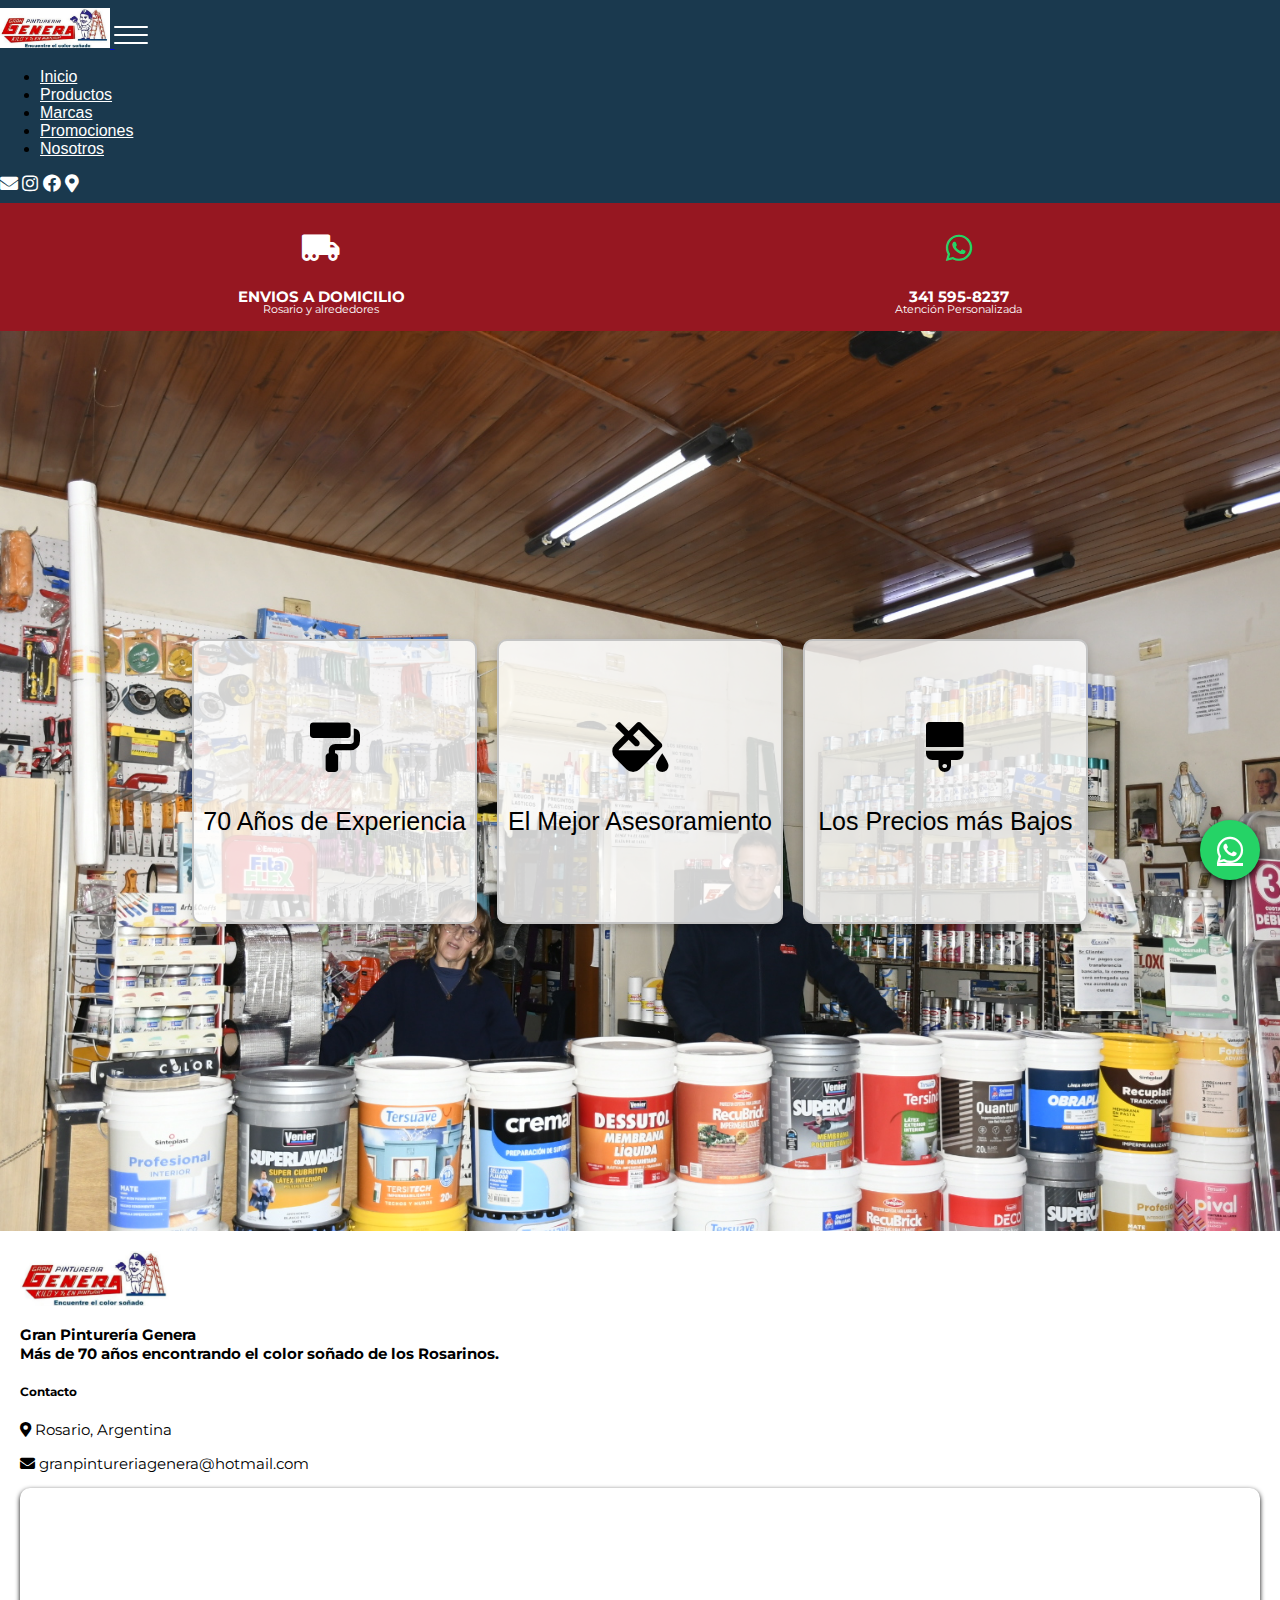
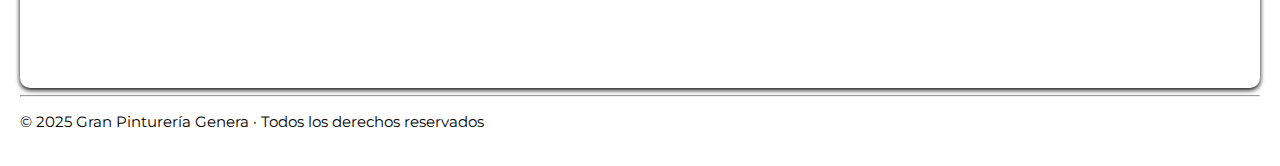
<file: index.html>
<!DOCTYPE html>
<html lang="es">
<head>
    <meta charset="UTF-8">
    <meta name="viewport" content="width=device-width, initial-scale=1.0">
    
    <link href="https://cdn.jsdelivr.net/npm/bootstrap@5.3.8/dist/css/bootstrap.min.css" rel="stylesheet" integrity="sha384-sRIl4kxILFvY47J16cr9ZwB07vP4J8+LH7qKQnuqkuIAvNWLzeN8tE5YBujZqJLB" crossorigin="anonymous">

    <link rel="stylesheet" href="https://cdnjs.cloudflare.com/ajax/libs/font-awesome/5.15.4/css/all.min.css">

    <link href="https://fonts.googleapis.com/css2?family=Montserrat:wght@400;600;700&display=swap" rel="stylesheet">

    <link rel="stylesheet" href="./css/styleproyecto.css">

    <title>Gran Pinturería Genera</title>
</head>
<body>
    <header class="sticky-top">
    <nav class="navbar navbar-expand-lg navbar-dark custom-nav">
        <div class="container">

        <!-- Logo -->
        <a class="navbar-brand" href="#">
            <img src="./imagenes/logo.jpeg" alt="Logo" class="logo">
        </a>

        <!-- Botón hamburguesa -->
        <button class="navbar-toggler custom-toggler collapsed" type="button"
                data-bs-toggle="collapse" data-bs-target="#mainNav"
                aria-controls="mainNav" aria-expanded="false" aria-label="Toggle navigation">
            <span class="toggler-icon"></span>
        </button>

        <!-- Menú + Íconos (juntos dentro del collapse) -->
        <div class="collapse navbar-collapse justify-content-end" id="mainNav">
            <ul class="navbar-nav me-lg-3 fw-semibold text-center text-lg-start">
            <li class="nav-item"><a class="nav-link active" href="#">Inicio</a></li>
            <li class="nav-item"><a class="nav-link" href="./paginas/productos.html">Productos</a></li>
            <li class="nav-item"><a class="nav-link" href="./paginas/marcas.html">Marcas</a></li>
            <li class="nav-item"><a class="nav-link" href="./paginas/promociones.html">Promociones</a></li>
            <li class="nav-item"><a class="nav-link" href="./paginas/nosotros.html">Nosotros</a></li>
            </ul>

            <!-- Íconos: a la derecha en desktop / debajo del menú en mobile -->
            <div class="navbar-icons d-flex justify-content-center gap-3">
            <a class="iconos_redes" href="mailto:granpintureriagenera@hotmail.com"><i class="fas fa-envelope"></i></a>
            <a class="iconos_redes" href="https://www.instagram.com/granpintureriagenera/?hl=es-la"><i class="fab fa-instagram"></i></a>
            <a class="iconos_redes" href="https://www.facebook.com/pintureriagenera/"><i class="fab fa-facebook"></i></a>
            <a class="iconos_redes" href="https://maps.app.goo.gl/294EkRoVwZvBbaZW8"><i class="fas fa-map-marker-alt"></i></a>
            </div>
        </div>

        </div>
    </nav>
    </header>

    <main>
        <section>
            <div class="servicios_home">
                <div class="servicios_home_contenido">
                    <i class="fas fa-truck-moving"></i>
                    <p>
                        <b>ENVIOS A DOMICILIO</b>
                        <br>
                        Rosario y alrededores
                    </p>
                </div>   
                <div class="servicios_home_contenido">
                    <i class="fab fa-whatsapp" style="color: #25d366;"></i>
                    <p>
                        <b>341 595-8237</b>
                        <br>
                        Atención Personalizada
                    </p>
                </div>   
            </div>
        </section>
        <section>
            <div class="hero">
                <div class="features">
                    <div class="feature">
                        <i class="fas fa-paint-roller"></i>
                        <p>70 Años de Experiencia</p>
                    </div>
                    <div class="feature">
                        <i class="fas fa-fill-drip"></i>
                        <p>El Mejor Asesoramiento</p>
                    </div>
                    <div class="feature">
                        <i class="fas fa-brush"></i>
                        <p>Los Precios más Bajos</p>
                    </div>
                </div>
            </div>
        </section>
    </main>

    <footer class="footer bg-dark text-light pt-5 pb-3 mt-5">
    <div class="container">
        <div class="row align-items-start">
        
        <!-- Columna 1: Logo + descripción -->
        <div class="col-md-5 mb-4">
            <img src="./imagenes/logo.jpeg" alt="Logo Pinturería" class="mb-3" style="max-width: 150px;">
            <p>
            <b>Gran Pinturería Genera</b><br>
            <b>Más de 70 años encontrando el color soñado de los Rosarinos.</b>
            </p>
        </div>

        <!-- Columna 2: Contacto -->
        <div class="col-md-4 mb-4">
            <h5 class="fw-bold">Contacto</h5>
            <p><i class="fas fa-map-marker-alt"></i> Rosario, Argentina</p>
            <p><i class="fas fa-envelope"></i> <a class="no-link" href="mailto:granpintureriagenera@hotmail.com"> granpintureriagenera@hotmail.com</a> </p>
        </div>

        <!-- Columna 3: Mapa -->
        <div class="col-md-3 mb-4">
            <div class="map-container">
            <iframe 
                src="https://www.google.com/maps/embed?pb=!1m18!1m12!1m3!1d53585.978407986666!2d-60.72889015958252!3d-32.921331181405456!2m3!1f0!2f0!3f0!3m2!1i1024!2i768!4f13.1!3m3!1m2!1s0x95b6535d506bd83f%3A0x24d90641bf013803!2sGran%20Pinturer%C3%ADa%20Genera!5e0!3m2!1ses!2sar!4v1758655157106!5m2!1ses!2sar"
                allowfullscreen=""
                loading="lazy"
                referrerpolicy="no-referrer-when-downgrade">
            </iframe>
            </div>
        </div>

        </div>

        <hr class="bg-light">
        <p class="text-center mb-0">© 2025 Gran Pinturería Genera · Todos los derechos reservados</p>
    </div>
    </footer>


    <script src="https://cdn.jsdelivr.net/npm/bootstrap@5.3.8/dist/js/bootstrap.bundle.min.js" integrity="sha384-FKyoEForCGlyvwx9Hj09JcYn3nv7wiPVlz7YYwJrWVcXK/BmnVDxM+D2scQbITxI" crossorigin="anonymous"></script>

    <a href="https://wa.me/5493415958237" class="icono-whatsapp" target="_blank">
        <i class="fab fa-whatsapp"></i>
    </a>
</body>
</html>
</file>
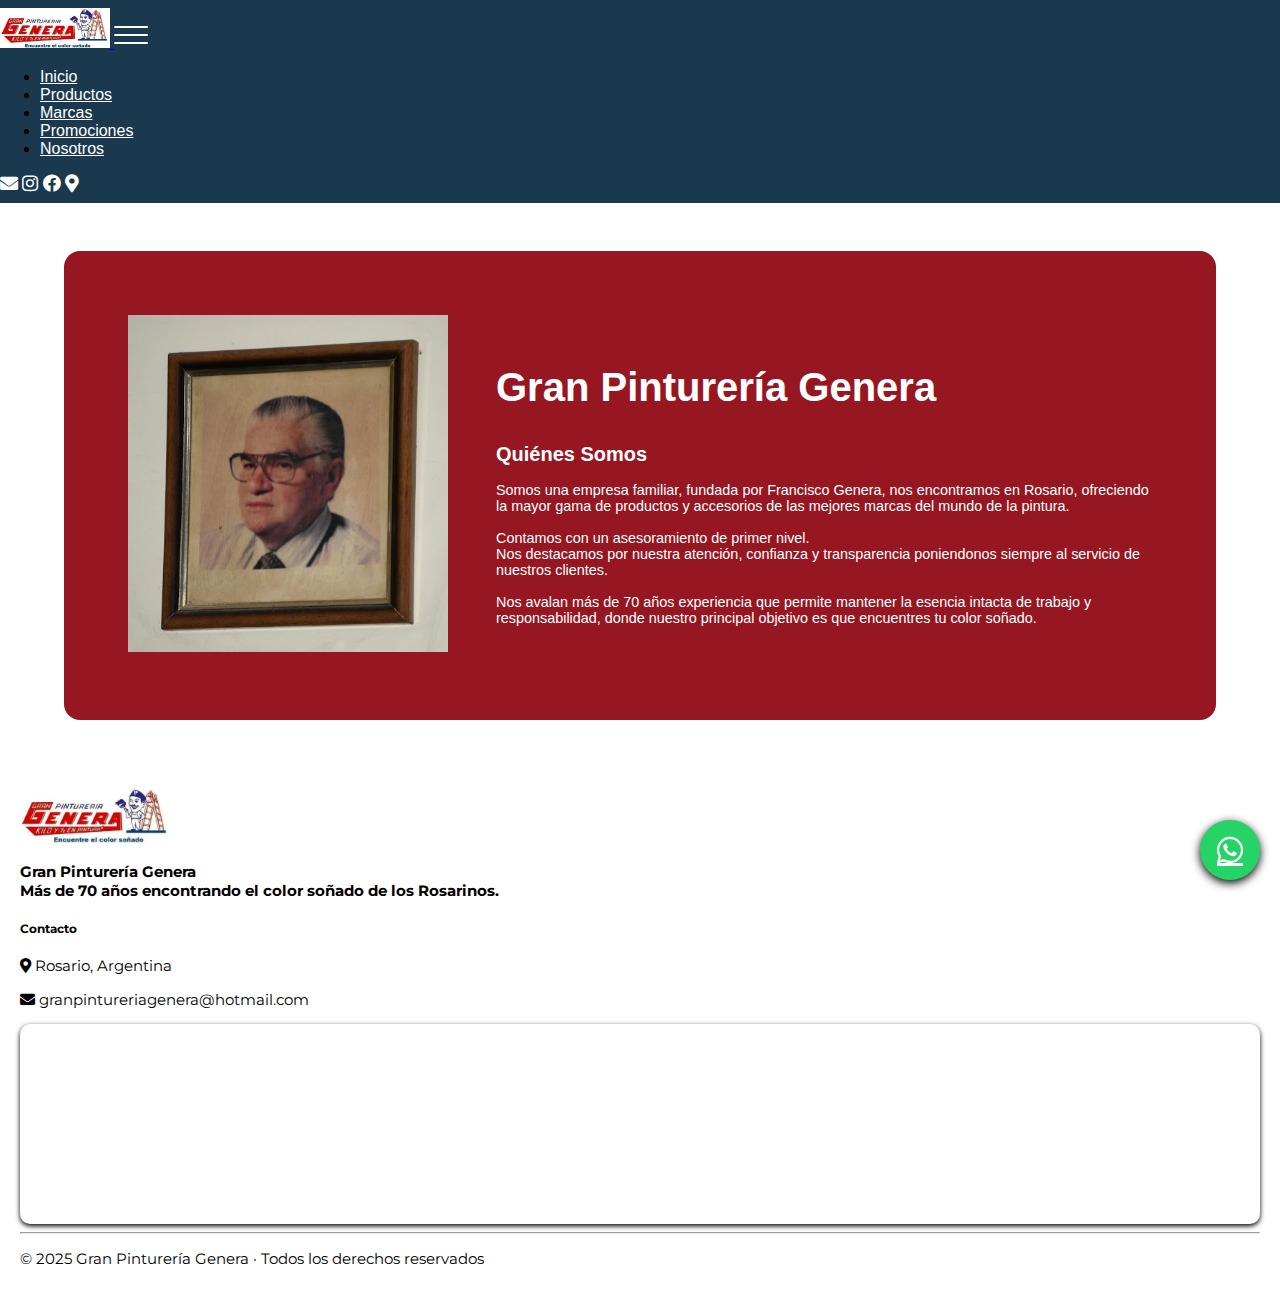
<file: paginas/nosotros.html>
<!DOCTYPE html>
<html lang="es">
<head>
    <meta charset="UTF-8">
    <meta name="viewport" content="width=device-width, initial-scale=1.0">
    
    <link href="https://cdn.jsdelivr.net/npm/bootstrap@5.3.8/dist/css/bootstrap.min.css" rel="stylesheet" integrity="sha384-sRIl4kxILFvY47J16cr9ZwB07vP4J8+LH7qKQnuqkuIAvNWLzeN8tE5YBujZqJLB" crossorigin="anonymous">

    <link rel="stylesheet" href="https://cdnjs.cloudflare.com/ajax/libs/font-awesome/5.15.4/css/all.min.css">

    <link href="https://fonts.googleapis.com/css2?family=Montserrat:wght@400;600;700&display=swap" rel="stylesheet">

    <link rel="stylesheet" href="../css/styleproyecto.css">

    <title>Nosotros</title>
</head>
<body>
    <header class="sticky-top">
    <nav class="navbar navbar-expand-lg navbar-dark custom-nav">
        <div class="container">

        <!-- Logo -->
        <a class="navbar-brand" href="../index.html">
            <img src="../imagenes/logo.jpeg" alt="Logo" class="logo">
        </a>

        <!-- Botón hamburguesa -->
        <button class="navbar-toggler custom-toggler collapsed" type="button"
                data-bs-toggle="collapse" data-bs-target="#mainNav"
                aria-controls="mainNav" aria-expanded="false" aria-label="Toggle navigation">
            <span class="toggler-icon"></span>
        </button>

        <!-- Menú + Íconos (juntos dentro del collapse) -->
        <div class="collapse navbar-collapse justify-content-end" id="mainNav">
            <ul class="navbar-nav me-lg-3 fw-semibold text-center text-lg-start">
            <li class="nav-item"><a class="nav-link active" href="../index.html">Inicio</a></li>
            <li class="nav-item"><a class="nav-link" href="../paginas/productos.html">Productos</a></li>
            <li class="nav-item"><a class="nav-link" href="../paginas/marcas.html">Marcas</a></li>
            <li class="nav-item"><a class="nav-link" href="../paginas/promociones.html">Promociones</a></li>
            <li class="nav-item"><a class="nav-link" href="#">Nosotros</a></li>
            </ul>

            <!-- Íconos: a la derecha en desktop / debajo del menú en mobile -->
            <div class="navbar-icons d-flex justify-content-center gap-3">
            <a class="iconos_redes" href="mailto:granpintureriagenera@hotmail.com"><i class="fas fa-envelope"></i></a>
            <a class="iconos_redes" href="https://www.instagram.com/granpintureriagenera/?hl=es-la"><i class="fab fa-instagram"></i></a>
            <a class="iconos_redes" href="https://www.facebook.com/pintureriagenera/"><i class="fab fa-facebook"></i></a>
            <a class="iconos_redes" href="https://maps.app.goo.gl/294EkRoVwZvBbaZW8"><i class="fas fa-map-marker-alt"></i></a>
            </div>
        </div>

        </div>
    </nav>
    </header>

    <main class="main">
        <section class="nosotros">
            <div >
                <img class="nosotros_img" src="../imagenes/fundador.JPG" alt="">
            </div>
            <div>
                <div>
                    <p class="nosotros_titulo">
                        Gran Pinturería Genera
                    </p>
                </div>
                <div>
                    <h1 class="nosotros_subtitulo">
                        Quiénes Somos
                    </h1>
                </div>
                <div>
                    <p class="nosotros_texto">
                    Somos una empresa familiar, fundada por Francisco Genera, nos encontramos en Rosario, ofreciendo la mayor gama de productos y accesorios de las mejores marcas del mundo de la pintura.
                    </p>

                    <p class="nosotros_texto">
                    Contamos con un asesoramiento de primer nivel.
                    <br>
                    Nos destacamos por nuestra atención, confianza y transparencia poniendonos 
                    siempre al servicio de nuestros clientes.
                    </p>

                    <p class="nosotros_texto">
                    Nos avalan más de 70 años experiencia que permite mantener la esencia intacta de trabajo y responsabilidad, donde nuestro principal objetivo
                    es que encuentres tu color soñado.
                    </p>
                    
                </div>    
            </div>        
        </section>
    </main>
    
    <footer class="footer bg-dark text-light pt-5 pb-3 mt-5">
    <div class="container">
        <div class="row align-items-start">
        
        <!-- Columna 1: Logo + descripción -->
        <div class="col-md-5 mb-4">
            <img src="../imagenes/logo.jpeg" alt="Logo Pinturería" class="mb-3" style="max-width: 150px;">
            <p>
            <b>Gran Pinturería Genera</b><br>
            <b>Más de 70 años encontrando el color soñado de los Rosarinos.</b>
            </p>
        </div>

        <!-- Columna 2: Contacto -->
        <div class="col-md-4 mb-4">
            <h5 class="fw-bold">Contacto</h5>
            <p><i class="fas fa-map-marker-alt"></i> Rosario, Argentina</p>
            <p><i class="fas fa-envelope"></i> <a class="no-link" href="mailto:granpintureriagenera@hotmail.com"> granpintureriagenera@hotmail.com</a> </p>
        </div>

        <!-- Columna 3: Mapa -->
        <div class="col-md-3 mb-4">
            <div class="map-container">
            <iframe 
                src="https://www.google.com/maps/embed?pb=!1m18!1m12!1m3!1d53585.978407986666!2d-60.72889015958252!3d-32.921331181405456!2m3!1f0!2f0!3f0!3m2!1i1024!2i768!4f13.1!3m3!1m2!1s0x95b6535d506bd83f%3A0x24d90641bf013803!2sGran%20Pinturer%C3%ADa%20Genera!5e0!3m2!1ses!2sar!4v1758655157106!5m2!1ses!2sar"
                allowfullscreen=""
                loading="lazy"
                referrerpolicy="no-referrer-when-downgrade">
            </iframe>
            </div>
        </div>

        </div>

        <hr class="bg-light">
        <p class="text-center mb-0">© 2025 Gran Pinturería Genera · Todos los derechos reservados</p>
    </div>
    </footer>

    <a href="https://wa.me/5493415958237" class="icono-whatsapp" target="_blank">
        <i class="fab fa-whatsapp"></i>
    </a>


    <script src="https://cdn.jsdelivr.net/npm/bootstrap@5.3.8/dist/js/bootstrap.bundle.min.js" integrity="sha384-FKyoEForCGlyvwx9Hj09JcYn3nv7wiPVlz7YYwJrWVcXK/BmnVDxM+D2scQbITxI" crossorigin="anonymous"></script>
</body>
</html>
</file>
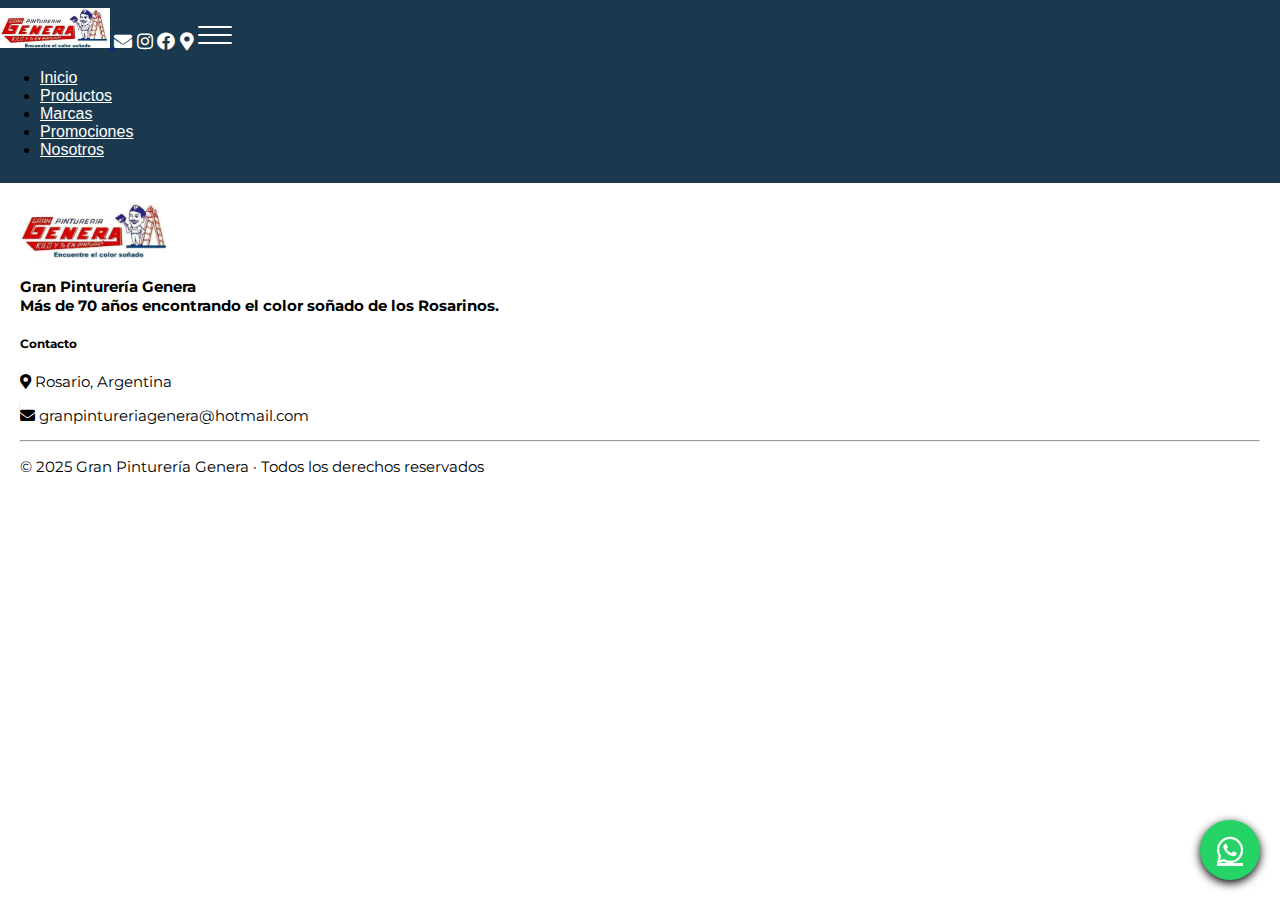
<file: paginas/pagina1.html>
<!DOCTYPE html>
<html lang="es">
<head>
    <meta charset="UTF-8">
    <meta name="viewport" content="width=device-width, initial-scale=1.0">
    
    <link href="https://cdn.jsdelivr.net/npm/bootstrap@5.3.8/dist/css/bootstrap.min.css" rel="stylesheet" integrity="sha384-sRIl4kxILFvY47J16cr9ZwB07vP4J8+LH7qKQnuqkuIAvNWLzeN8tE5YBujZqJLB" crossorigin="anonymous">

    <link rel="stylesheet" href="https://cdnjs.cloudflare.com/ajax/libs/font-awesome/5.15.4/css/all.min.css">

    <link href="https://fonts.googleapis.com/css2?family=Montserrat:wght@400;600;700&display=swap" rel="stylesheet">

    <link rel="stylesheet" href="../css/styleproyecto.css">

    <title>Productos</title>
</head>
<body>
    <header>
        <nav class="navbar navbar-expand-lg navbar-dark custom-nav shadow-sm fixed-top flex-column">
            <div class="container d-flex justify-content-between w-100">
            
            <!-- siempre volvemos al index -->
            <a class="navbar-brand fw-bold" href="../index.html">
                <img class="logo" src="../imagenes/logo.jpeg" alt="">
            </a>
            <!-- mail -->
            <a class="iconos_redes" target="_blank" href="mailto:granpintureriagenera@hotmail.com"><i class="fas fa-envelope"></i></a>
            <!-- instagram -->
            <a class="iconos_redes" target="_blank" href="https://www.instagram.com/granpintureriagenera/?hl=es-la"><i class="fab fa-instagram"></i></a>
            <!-- facebook -->
            <a class="iconos_redes" target="_blank" href="https://www.facebook.com/pintureriagenera/"><i class="fab fa-facebook"></i></a>
            <!-- ubicacion -->
            <a class="iconos_redes" target="_blank" href="https://maps.app.goo.gl/294EkRoVwZvBbaZW8"><i class="fas fa-map-marker-alt"></i></a>

            <button class="navbar-toggler custom-toggler collapsed"
                    type="button"
                    data-bs-toggle="collapse"
                    data-bs-target="#navbarNav"
                    aria-controls="navbarNav"
                    aria-expanded="false"
                    aria-label="Toggle navigation">
                <span class="toggler-icon"></span>
            </button>

            <!-- menu de navegacion -->
            <div class="collapse navbar-collapse" id="navbarNav">
                <ul class="navbar-nav ms-auto fw-semibold">
                <li class="nav-item"><a class="nav-link active" href="../index.html">Inicio</a></li>
                <li class="nav-item"><a class="nav-link" href="#">Productos</a></li>
                <li class="nav-item"><a class="nav-link" href="../paginas/pagina2.html">Marcas</a></li>
                <li class="nav-item"><a class="nav-link" href="../paginas/pagina3.html">Promociones</a></li>
                <li class="nav-item"><a class="nav-link" href="../paginas/pagina4.html">Nosotros</a></li>
                </ul>
            </div>
            </div>
        </nav>
    </header>


    <main>
        <section>
           
        </section>
    </main>

    <footer class="footer bg-dark text-light pt-5 pb-3 mt-5">
    <div class="container">
        <div class="row">
        
        <!-- Logo + descripción -->
        <div class="col-md-4 mb-4">
            <img src="../imagenes/logo.jpeg" alt="Logo Pinturería" class="mb-3" style="max-width: 150px;">
            <p>
                <b>Gran Pinturería Genera</b>
                <br>
                <b>Más de 70 años encontrando el color soñado de los Rosarinos.</b>
            </p>
        </div>

        <!-- Contacto -->
        <div class="col-md-4 mb-4">
            <h5 class="fw-bold">Contacto</h5>
            <p><i class="fas fa-map-marker-alt"></i> Rosario, Argentina</p>
            <p><i class="fas fa-envelope"></i> granpintureriagenera@hotmail.com</p>
        </div>

        </div>

        <hr class="bg-light">
        <p class="text-center mb-0">© 2025 Gran Pinturería Genera · Todos los derechos reservados</p>
    </div>
    </footer>

    <a href="https://wa.me/5493415958237" class="icono-whatsapp" target="_blank">
        <i class="fab fa-whatsapp"></i>
    </a>


    <script src="https://cdn.jsdelivr.net/npm/bootstrap@5.3.8/dist/js/bootstrap.bundle.min.js" integrity="sha384-FKyoEForCGlyvwx9Hj09JcYn3nv7wiPVlz7YYwJrWVcXK/BmnVDxM+D2scQbITxI" crossorigin="anonymous"></script>
</body>
</html>
</file>
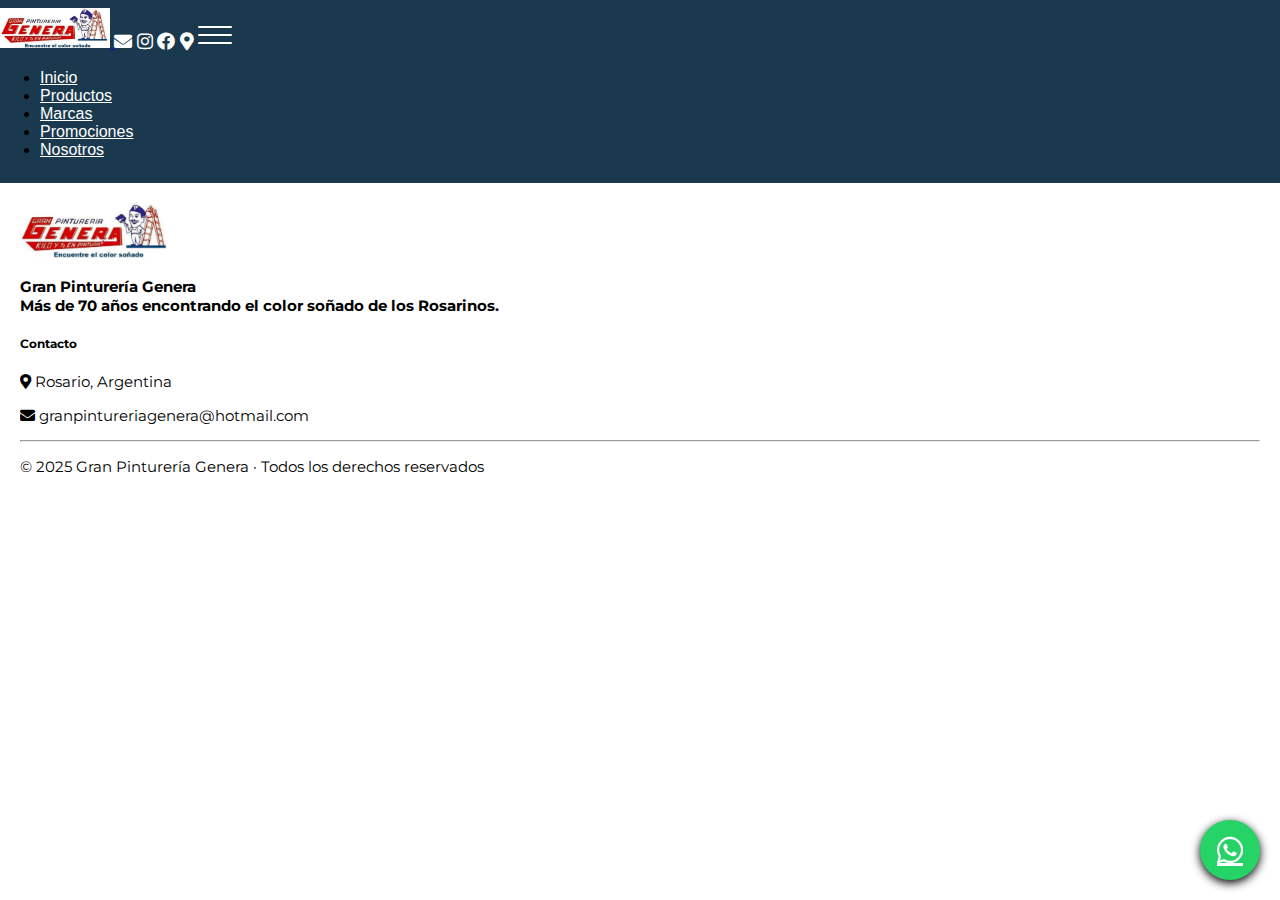
<file: paginas/pagina2.html>
<!DOCTYPE html>
<html lang="es">
<head>
    <meta charset="UTF-8">
    <meta name="viewport" content="width=device-width, initial-scale=1.0">
    
    <link href="https://cdn.jsdelivr.net/npm/bootstrap@5.3.8/dist/css/bootstrap.min.css" rel="stylesheet" integrity="sha384-sRIl4kxILFvY47J16cr9ZwB07vP4J8+LH7qKQnuqkuIAvNWLzeN8tE5YBujZqJLB" crossorigin="anonymous">

    <link rel="stylesheet" href="https://cdnjs.cloudflare.com/ajax/libs/font-awesome/5.15.4/css/all.min.css">

    <link href="https://fonts.googleapis.com/css2?family=Montserrat:wght@400;600;700&display=swap" rel="stylesheet">

    <link rel="stylesheet" href="../css/styleproyecto.css">

    <title>Marcas</title>
</head>
<body>
    <header>
        <nav class="navbar navbar-expand-lg navbar-dark custom-nav shadow-sm fixed-top flex-column">
            <div class="container d-flex justify-content-between w-100">
            
            <!-- siempre volvemos al index -->
            <a class="navbar-brand fw-bold" href="../index.html">
                <img class="logo" src="../imagenes/logo.jpeg" alt="">
            </a>
            <!-- mail -->
            <a class="iconos_redes" target="_blank" href="mailto:granpintureriagenera@hotmail.com"><i class="fas fa-envelope"></i></a>
            <!-- instagram -->
            <a class="iconos_redes" target="_blank" href="https://www.instagram.com/granpintureriagenera/?hl=es-la"><i class="fab fa-instagram"></i></a>
            <!-- facebook -->
            <a class="iconos_redes" target="_blank" href="https://www.facebook.com/pintureriagenera/"><i class="fab fa-facebook"></i></a>
            <!-- ubicacion -->
            <a class="iconos_redes" target="_blank" href="https://maps.app.goo.gl/294EkRoVwZvBbaZW8"><i class="fas fa-map-marker-alt"></i></a>

            <button class="navbar-toggler custom-toggler collapsed"
                    type="button"
                    data-bs-toggle="collapse"
                    data-bs-target="#navbarNav"
                    aria-controls="navbarNav"
                    aria-expanded="false"
                    aria-label="Toggle navigation">
                <span class="toggler-icon"></span>
            </button>

            <!-- menu de navegacion -->
            <div class="collapse navbar-collapse" id="navbarNav">
                <ul class="navbar-nav ms-auto fw-semibold">
                <li class="nav-item"><a class="nav-link active" href="../index.html">Inicio</a></li>
                <li class="nav-item"><a class="nav-link" href="../paginas/pagina1.html">Productos</a></li>
                <li class="nav-item"><a class="nav-link" href="#">Marcas</a></li>
                <li class="nav-item"><a class="nav-link" href="../paginas/pagina3.html">Promociones</a></li>
                <li class="nav-item"><a class="nav-link" href="../paginas/pagina4.html">Nosotros</a></li>
                </ul>
            </div>
            </div>
        </nav>
    </header>


    <main>
        <section>
           
        </section>
    </main>

    <footer class="footer bg-dark text-light pt-5 pb-3 mt-5">
    <div class="container">
        <div class="row">
        
        <!-- Logo + descripción -->
        <div class="col-md-4 mb-4">
            <img src="../imagenes/logo.jpeg" alt="Logo Pinturería" class="mb-3" style="max-width: 150px;">
            <p>
                <b>Gran Pinturería Genera</b>
                <br>
                <b>Más de 70 años encontrando el color soñado de los Rosarinos.</b>
            </p>
        </div>

        <!-- Contacto -->
        <div class="col-md-4 mb-4">
            <h5 class="fw-bold">Contacto</h5>
            <p><i class="fas fa-map-marker-alt"></i> Rosario, Argentina</p>
            <p><i class="fas fa-envelope"></i> granpintureriagenera@hotmail.com</p>
        </div>

        </div>

        <hr class="bg-light">
        <p class="text-center mb-0">© 2025 Gran Pinturería Genera · Todos los derechos reservados</p>
    </div>
    </footer>

    <a href="https://wa.me/5493415958237" class="icono-whatsapp" target="_blank">
        <i class="fab fa-whatsapp"></i>
    </a>


    <script src="https://cdn.jsdelivr.net/npm/bootstrap@5.3.8/dist/js/bootstrap.bundle.min.js" integrity="sha384-FKyoEForCGlyvwx9Hj09JcYn3nv7wiPVlz7YYwJrWVcXK/BmnVDxM+D2scQbITxI" crossorigin="anonymous"></script>
</body>
</html>
</file>
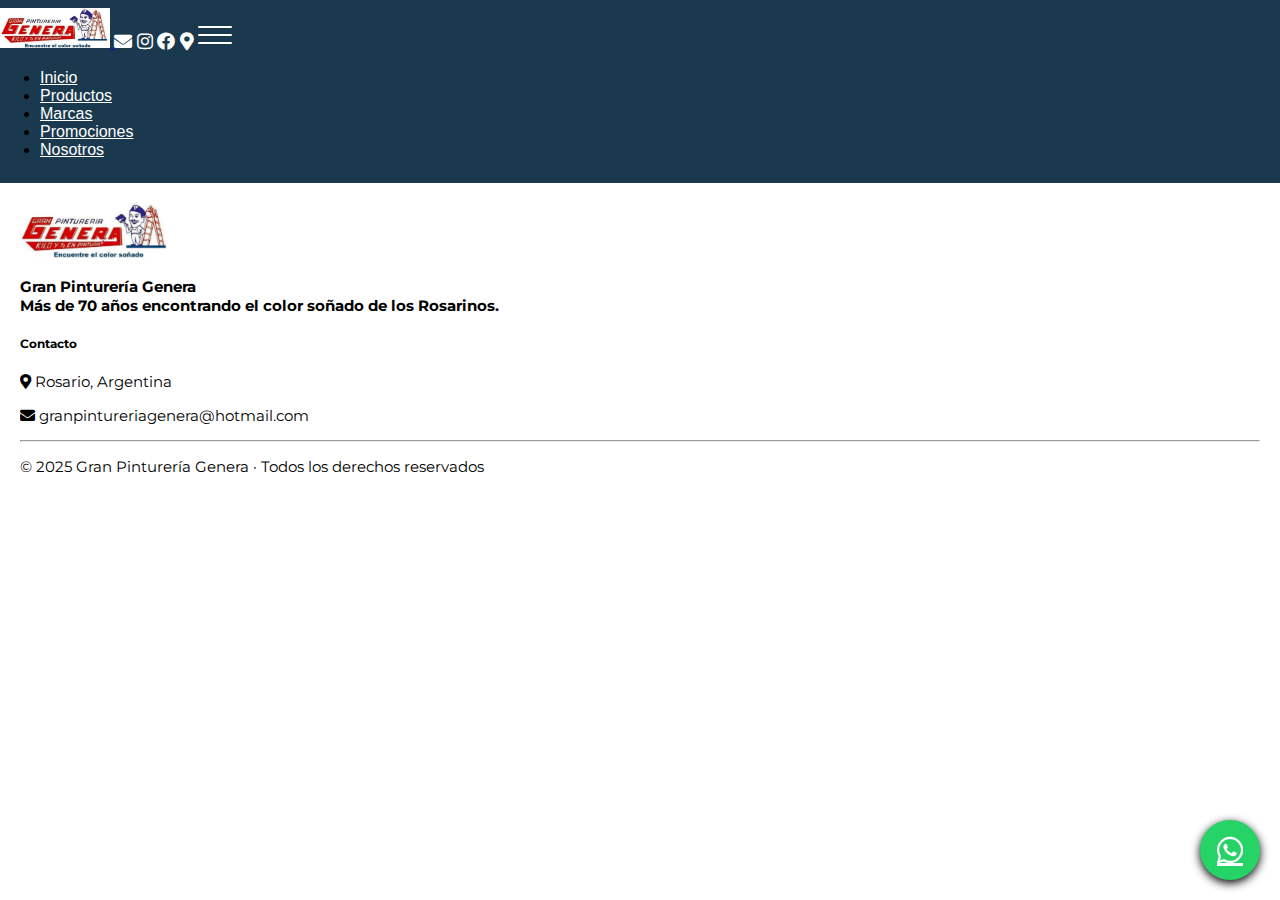
<file: paginas/pagina3.html>
<!DOCTYPE html>
<html lang="es">
<head>
    <meta charset="UTF-8">
    <meta name="viewport" content="width=device-width, initial-scale=1.0">
    
    <link href="https://cdn.jsdelivr.net/npm/bootstrap@5.3.8/dist/css/bootstrap.min.css" rel="stylesheet" integrity="sha384-sRIl4kxILFvY47J16cr9ZwB07vP4J8+LH7qKQnuqkuIAvNWLzeN8tE5YBujZqJLB" crossorigin="anonymous">

    <link rel="stylesheet" href="https://cdnjs.cloudflare.com/ajax/libs/font-awesome/5.15.4/css/all.min.css">

    <link href="https://fonts.googleapis.com/css2?family=Montserrat:wght@400;600;700&display=swap" rel="stylesheet">

    <link rel="stylesheet" href="../css/styleproyecto.css">

    <title>Promociones</title>
</head>
<body>
    <header>
        <nav class="navbar navbar-expand-lg navbar-dark custom-nav shadow-sm fixed-top flex-column">
            <div class="container d-flex justify-content-between w-100">
            
            <!-- siempre volvemos al index -->
            <a class="navbar-brand fw-bold" href="../index.html">
                <img class="logo" src="../imagenes/logo.jpeg" alt="">
            </a>
            <!-- mail -->
            <a class="iconos_redes" target="_blank" href="mailto:granpintureriagenera@hotmail.com"><i class="fas fa-envelope"></i></a>
            <!-- instagram -->
            <a class="iconos_redes" target="_blank" href="https://www.instagram.com/granpintureriagenera/?hl=es-la"><i class="fab fa-instagram"></i></a>
            <!-- facebook -->
            <a class="iconos_redes" target="_blank" href="https://www.facebook.com/pintureriagenera/"><i class="fab fa-facebook"></i></a>
            <!-- ubicacion -->
            <a class="iconos_redes" target="_blank" href="https://maps.app.goo.gl/294EkRoVwZvBbaZW8"><i class="fas fa-map-marker-alt"></i></a>

            <button class="navbar-toggler custom-toggler collapsed"
                    type="button"
                    data-bs-toggle="collapse"
                    data-bs-target="#navbarNav"
                    aria-controls="navbarNav"
                    aria-expanded="false"
                    aria-label="Toggle navigation">
                <span class="toggler-icon"></span>
            </button>

            <!-- menu de navegacion -->
            <div class="collapse navbar-collapse" id="navbarNav">
                <ul class="navbar-nav ms-auto fw-semibold">
                <li class="nav-item"><a class="nav-link active" href="../index.html">Inicio</a></li>
                <li class="nav-item"><a class="nav-link" href="../paginas/pagina1.html">Productos</a></li>
                <li class="nav-item"><a class="nav-link" href="../paginas/pagina2.html">Marcas</a></li>
                <li class="nav-item"><a class="nav-link" href="#">Promociones</a></li>
                <li class="nav-item"><a class="nav-link" href="../paginas/pagina4.html">Nosotros</a></li>
                </ul>
            </div>
            </div>
        </nav>
    </header>


    <main>
        <section>
           
        </section>
    </main>

    <footer class="footer bg-dark text-light pt-5 pb-3 mt-5">
    <div class="container">
        <div class="row">
        
        <!-- Logo + descripción -->
        <div class="col-md-4 mb-4">
            <img src="../imagenes/logo.jpeg" alt="Logo Pinturería" class="mb-3" style="max-width: 150px;">
            <p>
                <b>Gran Pinturería Genera</b>
                <br>
                <b>Más de 70 años encontrando el color soñado de los Rosarinos.</b>
            </p>
        </div>

        <!-- Contacto -->
        <div class="col-md-4 mb-4">
            <h5 class="fw-bold">Contacto</h5>
            <p><i class="fas fa-map-marker-alt"></i> Rosario, Argentina</p>
            <p><i class="fas fa-envelope"></i> granpintureriagenera@hotmail.com</p>
        </div>

        </div>

        <hr class="bg-light">
        <p class="text-center mb-0">© 2025 Gran Pinturería Genera · Todos los derechos reservados</p>
    </div>
    </footer>

    <a href="https://wa.me/5493415958237" class="icono-whatsapp" target="_blank">
        <i class="fab fa-whatsapp"></i>
    </a>


    <script src="https://cdn.jsdelivr.net/npm/bootstrap@5.3.8/dist/js/bootstrap.bundle.min.js" integrity="sha384-FKyoEForCGlyvwx9Hj09JcYn3nv7wiPVlz7YYwJrWVcXK/BmnVDxM+D2scQbITxI" crossorigin="anonymous"></script>
</body>
</html>
</file>
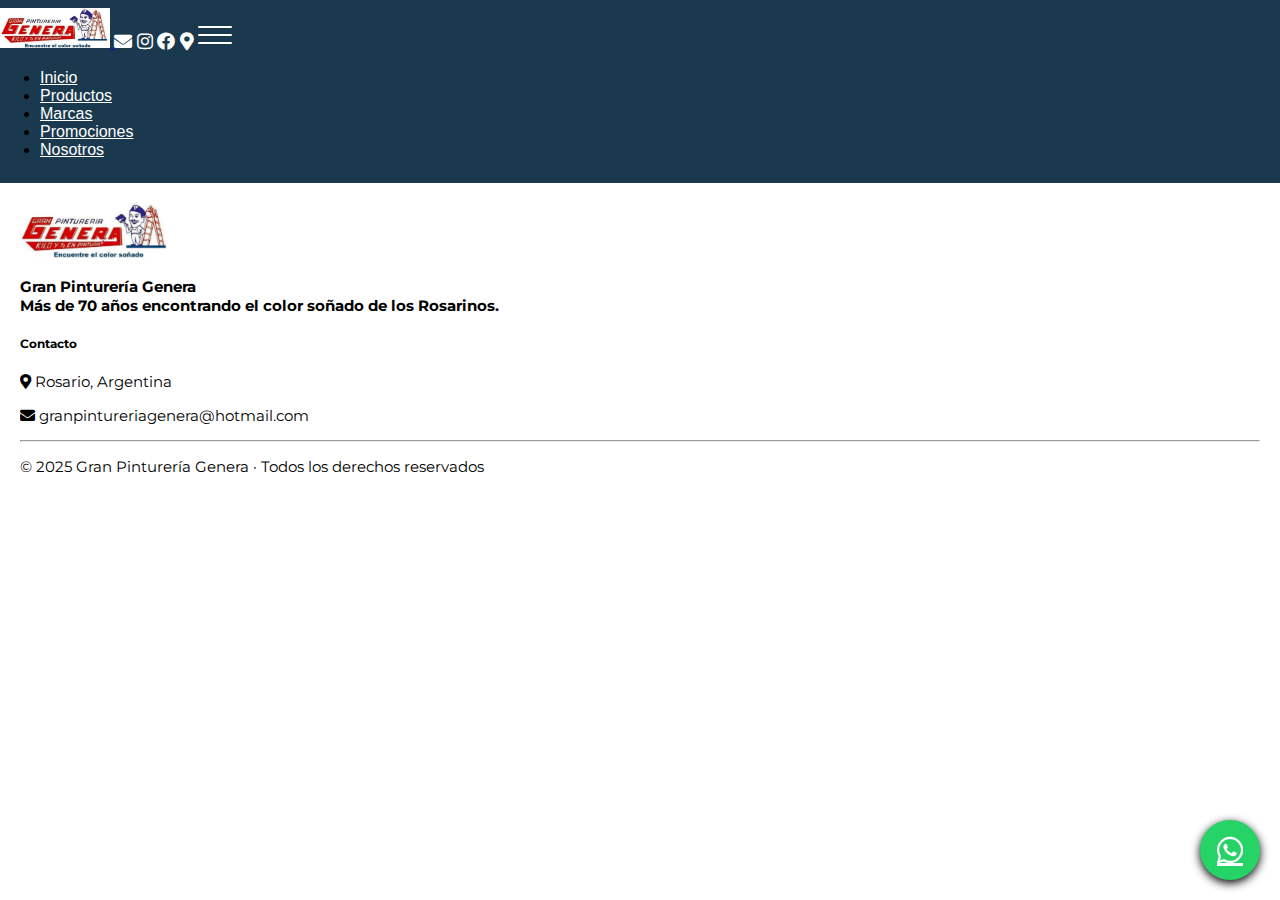
<file: paginas/pagina4.html>
<!DOCTYPE html>
<html lang="es">
<head>
    <meta charset="UTF-8">
    <meta name="viewport" content="width=device-width, initial-scale=1.0">
    
    <link href="https://cdn.jsdelivr.net/npm/bootstrap@5.3.8/dist/css/bootstrap.min.css" rel="stylesheet" integrity="sha384-sRIl4kxILFvY47J16cr9ZwB07vP4J8+LH7qKQnuqkuIAvNWLzeN8tE5YBujZqJLB" crossorigin="anonymous">

    <link rel="stylesheet" href="https://cdnjs.cloudflare.com/ajax/libs/font-awesome/5.15.4/css/all.min.css">

    <link href="https://fonts.googleapis.com/css2?family=Montserrat:wght@400;600;700&display=swap" rel="stylesheet">

    <link rel="stylesheet" href="../css/styleproyecto.css">

    <title>Nosotros</title>
</head>
<body>
    <header>
        <nav class="navbar navbar-expand-lg navbar-dark custom-nav shadow-sm fixed-top flex-column">
            <div class="container d-flex justify-content-between w-100">
            
            <!-- siempre volvemos al index -->
            <a class="navbar-brand fw-bold" href="../index.html">
                <img class="logo" src="../imagenes/logo.jpeg" alt="">
            </a>
            <!-- mail -->
            <a class="iconos_redes" target="_blank" href="mailto:granpintureriagenera@hotmail.com"><i class="fas fa-envelope"></i></a>
            <!-- instagram -->
            <a class="iconos_redes" target="_blank" href="https://www.instagram.com/granpintureriagenera/?hl=es-la"><i class="fab fa-instagram"></i></a>
            <!-- facebook -->
            <a class="iconos_redes" target="_blank" href="https://www.facebook.com/pintureriagenera/"><i class="fab fa-facebook"></i></a>
            <!-- ubicacion -->
            <a class="iconos_redes" target="_blank" href="https://maps.app.goo.gl/294EkRoVwZvBbaZW8"><i class="fas fa-map-marker-alt"></i></a>

            <button class="navbar-toggler custom-toggler collapsed"
                    type="button"
                    data-bs-toggle="collapse"
                    data-bs-target="#navbarNav"
                    aria-controls="navbarNav"
                    aria-expanded="false"
                    aria-label="Toggle navigation">
                <span class="toggler-icon"></span>
            </button>

            <!-- menu de navegacion -->
            <div class="collapse navbar-collapse" id="navbarNav">
                <ul class="navbar-nav ms-auto fw-semibold">
                <li class="nav-item"><a class="nav-link active" href="../index.html">Inicio</a></li>
                <li class="nav-item"><a class="nav-link" href="../paginas/pagina1.html">Productos</a></li>
                <li class="nav-item"><a class="nav-link" href="../paginas/pagina2.html">Marcas</a></li>
                <li class="nav-item"><a class="nav-link" href="../paginas/pagina3.html">Promociones</a></li>
                <li class="nav-item"><a class="nav-link" href="#">Nosotros</a></li>
                </ul>
            </div>
            </div>
        </nav>
    </header>


    <main>
        <section>
           
        </section>
    </main>

    <footer class="footer bg-dark text-light pt-5 pb-3 mt-5">
    <div class="container">
        <div class="row">
        
        <!-- Logo + descripción -->
        <div class="col-md-4 mb-4">
            <img src="../imagenes/logo.jpeg" alt="Logo Pinturería" class="mb-3" style="max-width: 150px;">
            <p>
                <b>Gran Pinturería Genera</b>
                <br>
                <b>Más de 70 años encontrando el color soñado de los Rosarinos.</b>
            </p>
        </div>

        <!-- Contacto -->
        <div class="col-md-4 mb-4">
            <h5 class="fw-bold">Contacto</h5>
            <p><i class="fas fa-map-marker-alt"></i> Rosario, Argentina</p>
            <p><i class="fas fa-envelope"></i> granpintureriagenera@hotmail.com</p>
        </div>

        </div>

        <hr class="bg-light">
        <p class="text-center mb-0">© 2025 Gran Pinturería Genera · Todos los derechos reservados</p>
    </div>
    </footer>

    <a href="https://wa.me/5493415958237" class="icono-whatsapp" target="_blank">
        <i class="fab fa-whatsapp"></i>
    </a>


    <script src="https://cdn.jsdelivr.net/npm/bootstrap@5.3.8/dist/js/bootstrap.bundle.min.js" integrity="sha384-FKyoEForCGlyvwx9Hj09JcYn3nv7wiPVlz7YYwJrWVcXK/BmnVDxM+D2scQbITxI" crossorigin="anonymous"></script>
</body>
</html>
</file>
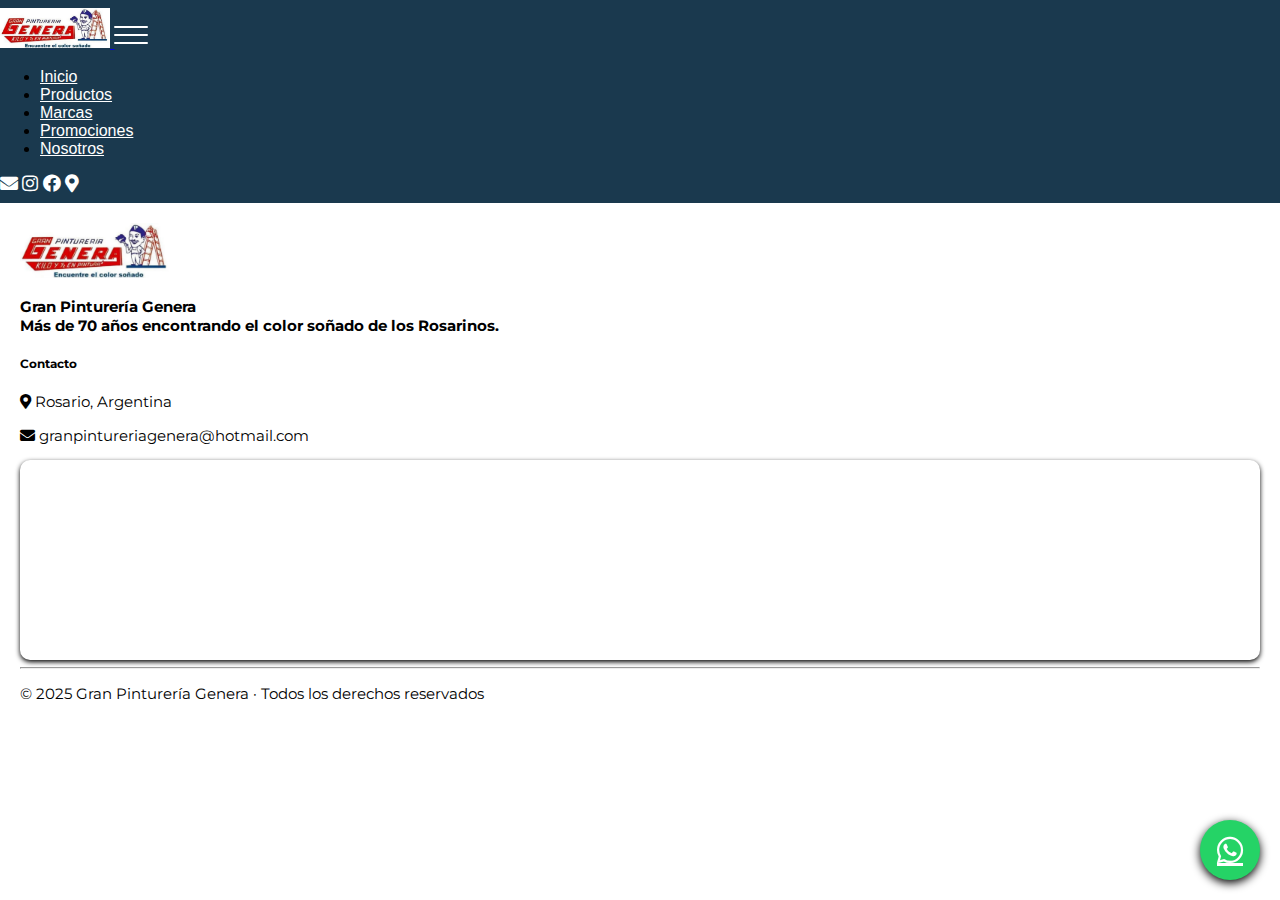
<file: paginas/promociones.html>
<!DOCTYPE html>
<html lang="es">
<head>
    <meta charset="UTF-8">
    <meta name="viewport" content="width=device-width, initial-scale=1.0">
    
    <link href="https://cdn.jsdelivr.net/npm/bootstrap@5.3.8/dist/css/bootstrap.min.css" rel="stylesheet" integrity="sha384-sRIl4kxILFvY47J16cr9ZwB07vP4J8+LH7qKQnuqkuIAvNWLzeN8tE5YBujZqJLB" crossorigin="anonymous">

    <link rel="stylesheet" href="https://cdnjs.cloudflare.com/ajax/libs/font-awesome/5.15.4/css/all.min.css">

    <link href="https://fonts.googleapis.com/css2?family=Montserrat:wght@400;600;700&display=swap" rel="stylesheet">

    <link rel="stylesheet" href="../css/styleproyecto.css">

    <title>Promociones</title>
</head>
<body>
    <header class="sticky-top">
    <nav class="navbar navbar-expand-lg navbar-dark custom-nav">
        <div class="container">

        <!-- Logo -->
        <a class="navbar-brand" href="../index.html">
            <img src="../imagenes/logo.jpeg" alt="Logo" class="logo">
        </a>

        <!-- Botón hamburguesa -->
        <button class="navbar-toggler custom-toggler collapsed" type="button"
                data-bs-toggle="collapse" data-bs-target="#mainNav"
                aria-controls="mainNav" aria-expanded="false" aria-label="Toggle navigation">
            <span class="toggler-icon"></span>
        </button>

        <!-- Menú + Íconos (juntos dentro del collapse) -->
        <div class="collapse navbar-collapse justify-content-end" id="mainNav">
            <ul class="navbar-nav me-lg-3 fw-semibold text-center text-lg-start">
            <li class="nav-item"><a class="nav-link active" href="../index.html">Inicio</a></li>
            <li class="nav-item"><a class="nav-link" href="../paginas/productos.html">Productos</a></li>
            <li class="nav-item"><a class="nav-link" href="../paginas/marcas.html">Marcas</a></li>
            <li class="nav-item"><a class="nav-link" href="#">Promociones</a></li>
            <li class="nav-item"><a class="nav-link" href="../paginas/nosotros.html">Nosotros</a></li>
            </ul>

            <!-- Íconos: a la derecha en desktop / debajo del menú en mobile -->
            <div class="navbar-icons d-flex justify-content-center gap-3">
            <a class="iconos_redes" href="mailto:granpintureriagenera@hotmail.com"><i class="fas fa-envelope"></i></a>
            <a class="iconos_redes" href="https://www.instagram.com/granpintureriagenera/?hl=es-la"><i class="fab fa-instagram"></i></a>
            <a class="iconos_redes" href="https://www.facebook.com/pintureriagenera/"><i class="fab fa-facebook"></i></a>
            <a class="iconos_redes" href="https://maps.app.goo.gl/294EkRoVwZvBbaZW8"><i class="fas fa-map-marker-alt"></i></a>
            </div>
        </div>

        </div>
    </nav>
    </header>


    <main>
        <section>
           
        </section>
    </main>

    <footer class="footer bg-dark text-light pt-5 pb-3 mt-5">
    <div class="container">
        <div class="row align-items-start">
        
        <!-- Columna 1: Logo + descripción -->
        <div class="col-md-5 mb-4">
            <img src="../imagenes/logo.jpeg" alt="Logo Pinturería" class="mb-3" style="max-width: 150px;">
            <p>
            <b>Gran Pinturería Genera</b><br>
            <b>Más de 70 años encontrando el color soñado de los Rosarinos.</b>
            </p>
        </div>

        <!-- Columna 2: Contacto -->
        <div class="col-md-4 mb-4">
            <h5 class="fw-bold">Contacto</h5>
            <p><i class="fas fa-map-marker-alt"></i> Rosario, Argentina</p>
            <p><i class="fas fa-envelope"></i> <a class="no-link" href="mailto:granpintureriagenera@hotmail.com"> granpintureriagenera@hotmail.com</a> </p>
        </div>

        <!-- Columna 3: Mapa -->
        <div class="col-md-3 mb-4">
            <div class="map-container">
            <iframe 
                src="https://www.google.com/maps/embed?pb=!1m18!1m12!1m3!1d53585.978407986666!2d-60.72889015958252!3d-32.921331181405456!2m3!1f0!2f0!3f0!3m2!1i1024!2i768!4f13.1!3m3!1m2!1s0x95b6535d506bd83f%3A0x24d90641bf013803!2sGran%20Pinturer%C3%ADa%20Genera!5e0!3m2!1ses!2sar!4v1758655157106!5m2!1ses!2sar"
                allowfullscreen=""
                loading="lazy"
                referrerpolicy="no-referrer-when-downgrade">
            </iframe>
            </div>
        </div>

        </div>

        <hr class="bg-light">
        <p class="text-center mb-0">© 2025 Gran Pinturería Genera · Todos los derechos reservados</p>
    </div>
    </footer>

    <a href="https://wa.me/5493415958237" class="icono-whatsapp" target="_blank">
        <i class="fab fa-whatsapp"></i>
    </a>


    <script src="https://cdn.jsdelivr.net/npm/bootstrap@5.3.8/dist/js/bootstrap.bundle.min.js" integrity="sha384-FKyoEForCGlyvwx9Hj09JcYn3nv7wiPVlz7YYwJrWVcXK/BmnVDxM+D2scQbITxI" crossorigin="anonymous"></script>
</body>
</html>
</file>
<file: css/styleproyecto.css>
@charset "UTF-8";
/* @mixin medidas($width, $height){
    width: $width;
    height: $height;

} */
/* @mixin grid($colums, $rows, $gap){
    display: grid;
    grid-template-columns: $colums;
    grid-template-rows: $rows;
    gap: $gap;
}
 */
/* @mixin flex{
    display: flex;
    align-items: center;
} */
/* Flexbox centrado */
/* Cuadro con sombra suave */
/* Transición suave (recibe la propiedad a animar) */
/* Tamaños responsivos rápidos */
body, html {
  margin: 0;
  padding: 0;
  height: 100%;
  font-family: "", sans-serif;
}

main {
  margin-top: 0 !important;
  padding-top: 0 !important;
}

.footer {
  padding: 20px;
  font-size: 15px;
  font-family: "Montserrat", sans-serif;
}

/* === NAVBAR === */
.custom-nav {
  background-color: #1a394e;
  padding: 0.5rem 0;
}
.custom-nav .logo {
  width: 110px;
  height: auto;
  object-fit: contain;
}
.custom-nav .nav-link {
  color: #ffffff;
  transition: color 0.2s ease;
}
.custom-nav .nav-link:hover {
  color: #961721;
}
.custom-nav .iconos_redes {
  color: #ffffff;
  font-size: 18px;
  transition: color 0.2s ease;
}
.custom-nav .iconos_redes:hover {
  color: #961721;
}

/* Íconos a la derecha en ≥lg, debajo del menú en <lg (ya dentro del collapse) */
.navbar-icons {
  margin-top: 0.5rem;
}

@media (min-width: 992px) {
  .navbar-icons {
    margin-top: 0;
  }
}
/* === BOTÓN HAMBURGUESA === */
.navbar-toggler.custom-toggler {
  border: none;
  background: transparent;
  width: 34px;
  height: 28px;
  position: relative;
}
.navbar-toggler.custom-toggler .toggler-icon,
.navbar-toggler.custom-toggler .toggler-icon::before,
.navbar-toggler.custom-toggler .toggler-icon::after {
  content: "";
  position: absolute;
  left: 0;
  right: 0;
  height: 2px;
  background: #ffffff;
  border-radius: 2px;
  transition: transform 0.25s ease;
}
.navbar-toggler.custom-toggler .toggler-icon {
  top: 50%;
  transform: translateY(-50%);
}
.navbar-toggler.custom-toggler .toggler-icon::before {
  top: -8px;
}
.navbar-toggler.custom-toggler .toggler-icon::after {
  top: 8px;
}
.navbar-toggler.custom-toggler:not(.collapsed) .toggler-icon {
  background: transparent;
}
.navbar-toggler.custom-toggler:not(.collapsed) .toggler-icon::before {
  transform: translateY(8px) rotate(45deg);
}
.navbar-toggler.custom-toggler:not(.collapsed) .toggler-icon::after {
  transform: translateY(-8px) rotate(-45deg);
}

/* ==========================================================================
   SERVICIOS
   ========================================================================== */
.servicios_home {
  background-color: #961721;
  display: grid;
  grid-template-columns: repeat(2, 1fr);
  justify-content: space-around;
  gap: 5px;
  padding: 5px;
  margin: 0;
  padding-top: 20px;
}
.servicios_home .servicios_home_contenido {
  display: flex;
  justify-content: center;
  align-items: center;
  flex-direction: column;
  text-align: center;
  gap: 5px;
}
.servicios_home .servicios_home_contenido i {
  margin-top: 10px;
  font-size: 30px;
  color: #ffffff;
  margin-bottom: 10px;
}
.servicios_home .servicios_home_contenido b, .servicios_home .servicios_home_contenido p {
  font-family: "Montserrat", sans-serif;
  color: #ffffff;
  line-height: 1;
  text-align: center;
}
.servicios_home .servicios_home_contenido b {
  font-weight: bold;
  font-size: 15px;
}
.servicios_home .servicios_home_contenido p {
  font-size: 11px;
}

/* ==========================================================================
   HERO Y FEATURES
   ========================================================================== */
.hero {
  background: url("../imagenes/home.JPG") no-repeat center center/cover;
  min-height: 100vh;
  display: flex;
  justify-content: center;
  align-items: center;
}
.hero .features {
  display: grid;
  grid-template-columns: repeat(3, 1fr);
  gap: 20px;
  width: 70%;
  max-width: 1000px;
}
.hero .features .feature {
  background: rgba(255, 255, 255, 0.8);
  border: 2px solid #c4c4c4;
  border-radius: 10px;
  box-shadow: 0 4px 10px rgba(0, 0, 0, 0.2);
  display: flex;
  justify-content: center;
  align-items: center;
  flex-direction: column;
  text-align: center;
  aspect-ratio: 1/1;
  min-width: 200px;
}
.hero .features .feature i {
  margin-top: 20px;
  font-size: 50px;
  color: #000000;
  margin-bottom: 10px;
}
.hero .features .feature p {
  font-family: "Roboto", sans-serif;
  font-size: 25px;
  text-align: center;
}

/* ==========================================================================
   WHATSAPP
   ========================================================================== */
.icono-whatsapp {
  position: fixed;
  width: 60px;
  height: 60px;
  bottom: 20px;
  right: 20px;
  background-color: #25d366;
  color: #ffffff;
  border-radius: 50%;
  font-size: 30px;
  display: flex;
  justify-content: center;
  align-items: center;
  z-index: 9999; /* subilo bien alto */
  box-shadow: 0 3px 10px #000000;
  transition: transform 0.3s ease;
}
.icono-whatsapp:hover {
  transform: scale(1.1);
  color: #ffffff;
}

/* ==========================================================================
   NOSOTROS
   ========================================================================== */
.nosotros {
  display: grid;
  grid-template-columns: auto 1fr;
  align-items: center;
  background-color: #961721;
  max-width: 1024px;
  justify-content: space-around;
  padding: 4rem;
  gap: 3rem;
  border-radius: 1rem;
  margin: 3rem auto;
}
@media (max-width: 768px) {
  .nosotros {
    grid-template-columns: 1fr;
    text-align: center;
  }
  .nosotros_img {
    margin: 0 auto;
  }
}
.nosotros_img {
  width: 100%;
  object-fit: cover;
  max-width: 20rem;
  border-style: none;
}
.nosotros_titulo {
  font-family: "Lato", sans-serif;
  font-size: 2.5rem;
  color: #ffffff;
  font-weight: 600;
  line-height: 2rem;
}
.nosotros_subtitulo {
  font-family: "Lato", sans-serif;
  font-size: 1.25rem;
  color: #ffffff;
  font-weight: 700;
}
.nosotros_texto {
  font-family: "Lato", sans-serif;
  font-size: 0.9rem;
  color: #ffffff;
  line-height: 1rem;
  margin-top: 1rem !important;
}

/* ==========================================================================
   FOOTER
   ========================================================================== */
/* ==== MAPA EN FOOTER ==== */
.map-container {
  width: 100%;
  height: 180px;
  border-radius: 10px;
  overflow: hidden;
  box-shadow: 0 2px 5px #000000;
}
.map-container iframe {
  width: 100%;
  height: 100%;
  border: 0;
}
.map-container .footer a {
  color: inherit; /* Usa el mismo color del texto */
  text-decoration: none; /* Quita el subrayado */
}
.map-container .footer a:hover {
  color: #ffffff;
}
@media (min-width: 992px) {
  .map-container {
    height: 200px; /* tamaño fijo escritorio */
  }
}

.no-link {
  color: inherit;
  text-decoration: none; /* sin subrayado */
  cursor: pointer; /* cambia a manito */
  transition: color 0.3s ease; /* transición suave */
}
.no-link:hover {
  color: #961721;
}

/* ==========================================================================
   RESPONSIVE
   ========================================================================== */
@media (max-width: 768px) {
  .hero .features {
    grid-template-columns: 1fr;
  }
  .hero .features .feature {
    aspect-ratio: auto;
  }
}
/* === RESPONSIVE === */
@media (max-width: 991px) {
  .navbar-collapse {
    background-color: #1a394e;
    border-radius: 0 0 10px 10px;
    padding: 1rem;
  }
  .nav-link {
    text-align: center;
  }
  .logo {
    width: 90px;
  }
}

/*# sourceMappingURL=styleproyecto.css.map */
</file>
